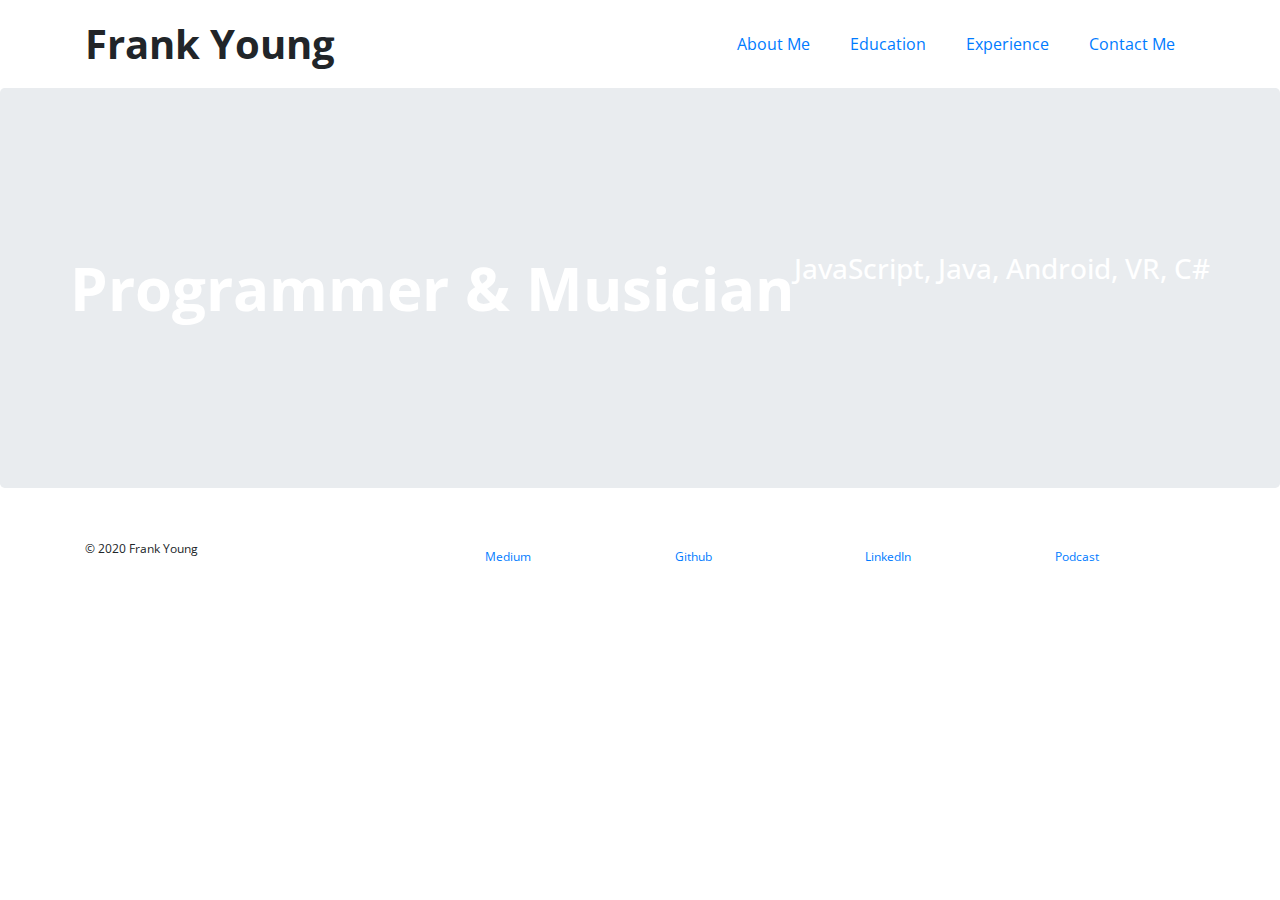
<file: public/index.html>
<!DOCTYPE html>
<html lang="en">
  <head>
    <title>My Personal Portfolio</title>
    <meta charset="utf-8" />
    <link rel="stylesheet" href="https://stackpath.bootstrapcdn.com/bootstrap/4.3.1/css/bootstrap.min.css" integrity="sha384-ggOyR0iXCbMQv3Xipma34MD+dH/1fQ784/j6cY/iJTQUOhcWr7x9JvoRxT2MZw1T" crossorigin="anonymous">
    <link href="https://fonts.googleapis.com/css2?family=Open+Sans&display=swap" rel="stylesheet">
    <link href="style.css" type="text/css" rel="stylesheet">
  </head>
  <body>
    <header class="container">
      <div class="row">
        <h1 class="col-sm-6">Frank Young</h1>
        <nav class="col-sm-6 text-right">
          <a href="about.html">About Me</a>
          <a href="education.html">Education</a>
          <a href="experience.html">Experience</a> 
          <a href="contact.html">Contact Me</a>         
        </nav>
      </div>
    </header>
    <section class="jumbotron">
      <div class="container">
        <div class="row">
          <h2>Programmer & Musician</h2>
          <h3>JavaScript, Java, Android, VR, C#</h3>
        </div>
      </div>
    </section>
    <footer class="container">
      <div class="row">
        <p class="col-sm-4">&copy; 2020 Frank Young</p>
        <div class="col-sm-2">
          <a href="https://medium.com/">Medium</a>
        </div>
        <div class="col-sm-2">
          <a href="https://github.com/">Github</a>
        </div>
        <div class="col-sm-2">
          <a href="https://www.linkedin.com/">LinkedIn</a>
        </div>
        <div class="col-sm-2">
          <a href="https://tunein.com/podcasts/">Podcast</a>
        </div>
      </div>
    </footer>
  </body>
</html>
</file>
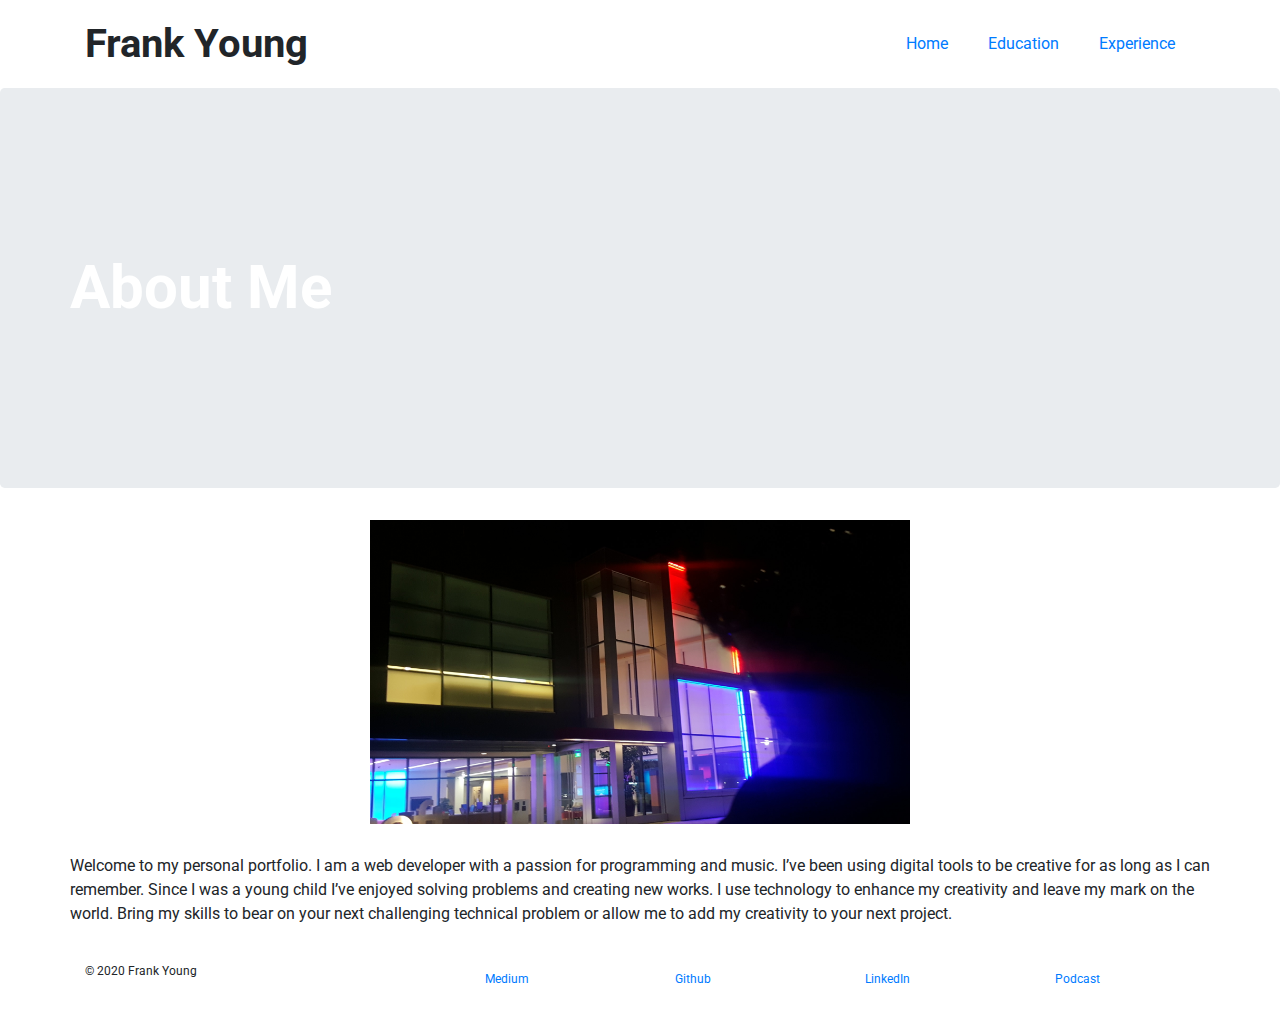
<file: about.html>
<!DOCTYPE html>
<html lang="en">
  <head>
    <title>My Personal Portfolio</title>
    <meta charset="utf-8" />
    <link rel="stylesheet" href="https://stackpath.bootstrapcdn.com/bootstrap/4.3.1/css/bootstrap.min.css" integrity="sha384-ggOyR0iXCbMQv3Xipma34MD+dH/1fQ784/j6cY/iJTQUOhcWr7x9JvoRxT2MZw1T" crossorigin="anonymous">
    <link href='https://fonts.googleapis.com/css?family=Roboto:300,400,700' rel='stylesheet' type='text/css'>
    <link href="style.css" type="text/css" rel="stylesheet">
  </head>
  <body>
    <header class="container">
      <div class="row">
        <h1 class="col-sm-6">Frank Young</h1>
        <nav class="col-sm-6 text-right">
          <a href="index.html">Home</a>
          <a href="education.html">Education</a>
          <a href="experience.html">Experience</a>          
        </nav>
      </div>
    </header>
    <section class="jumbotron">
      <div class="container">
        <div class="row">
          <h2>About Me</h2>
        </div>
      </div>
    </section>
    <section class="container">
      <div class="row justify-content-center">
        <div class="col-sm-6">
          <img src="microSil.jpg"/>
        </div>
        <p>Welcome to my personal portfolio.  I am a web developer with a passion for programming and music.  I’ve been using digital tools to be creative for as long as I can remember.  Since I was a young child I’ve enjoyed solving problems and creating new works.  I use technology to enhance my creativity and leave my mark on the world.  Bring my skills to bear on your next challenging technical problem or allow me to add my creativity to your next project.
        </p>
      </div>
    </section>
    <footer class="container">
      <div class="row">
        <p class="col-sm-4">&copy; 2020 Frank Young</p>
        <div class="col-sm-2">
          <a href="https://medium.com/">Medium</a>
        </div>
        <div class="col-sm-2">
          <a href="https://github.com/">Github</a>
        </div>
        <div class="col-sm-2">
          <a href="https://www.linkedin.com/">LinkedIn</a>
        </div>
        <div class="col-sm-2">
          <a href="https://tunein.com/podcasts/">Podcast</a>
        </div>
      </div>
    </footer>
  </body>
</html>
</file>
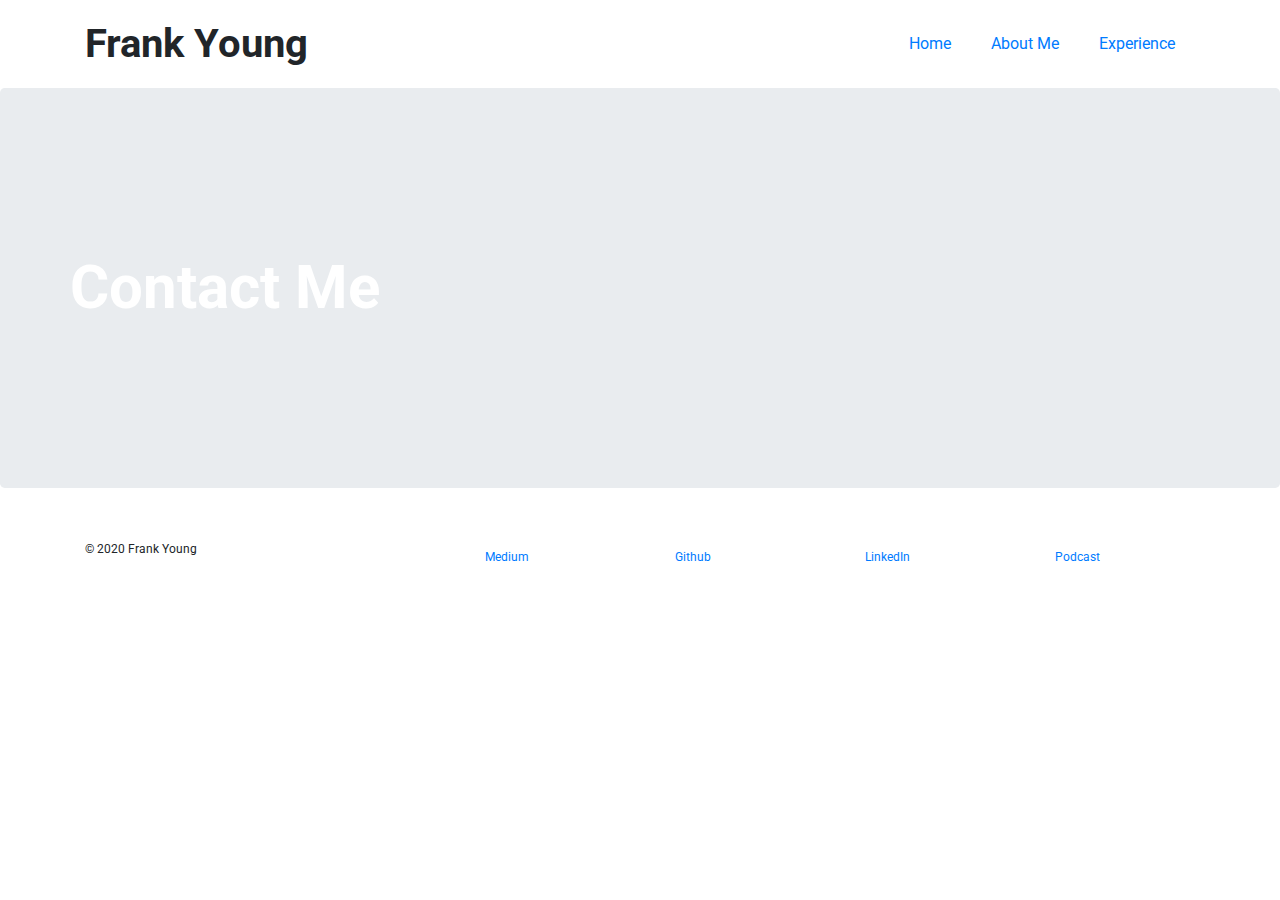
<file: contact.html>
<!DOCTYPE html>
<html lang="en">
  <head>
    <title>My Personal Portfolio</title>
    <meta charset="utf-8" />
    <link rel="stylesheet" href="https://stackpath.bootstrapcdn.com/bootstrap/4.3.1/css/bootstrap.min.css" integrity="sha384-ggOyR0iXCbMQv3Xipma34MD+dH/1fQ784/j6cY/iJTQUOhcWr7x9JvoRxT2MZw1T" crossorigin="anonymous">
    <link href='https://fonts.googleapis.com/css?family=Roboto:300,400,700' rel='stylesheet' type='text/css'>
    <link href="style.css" type="text/css" rel="stylesheet">
  </head>
  <body>
    <header class="container">
      <div class="row">
        <h1 class="col-sm-6">Frank Young</h1>
        <nav class="col-sm-6 text-right">
          <a href="index.html">Home</a>
          <a href="about.html">About Me</a>
          <a href="experience.html">Experience</a>          
        </nav>
      </div>
    </header>
    <section class="jumbotron">
      <div class="container">
        <div class="row">
          <h2>Contact Me</h2>
        </div>
      </div>
    </section>
    <section class="container">
      <div class="row justify-content-center">
        <div class="col-sm-4">        
            
        </div>
      </div>
    </section>
    <footer class="container">
      <div class="row">
        <p class="col-sm-4">&copy; 2020 Frank Young</p>
        <div class="col-sm-2">
          <a href="https://medium.com/">Medium</a>
        </div>
        <div class="col-sm-2">
          <a href="https://github.com/">Github</a>
        </div>
        <div class="col-sm-2">
          <a href="https://www.linkedin.com/">LinkedIn</a>
        </div>
        <div class="col-sm-2">
          <a href="https://tunein.com/podcasts/">Podcast</a>
        </div>
      </div>
    </footer>
  </body>
</html>
</file>
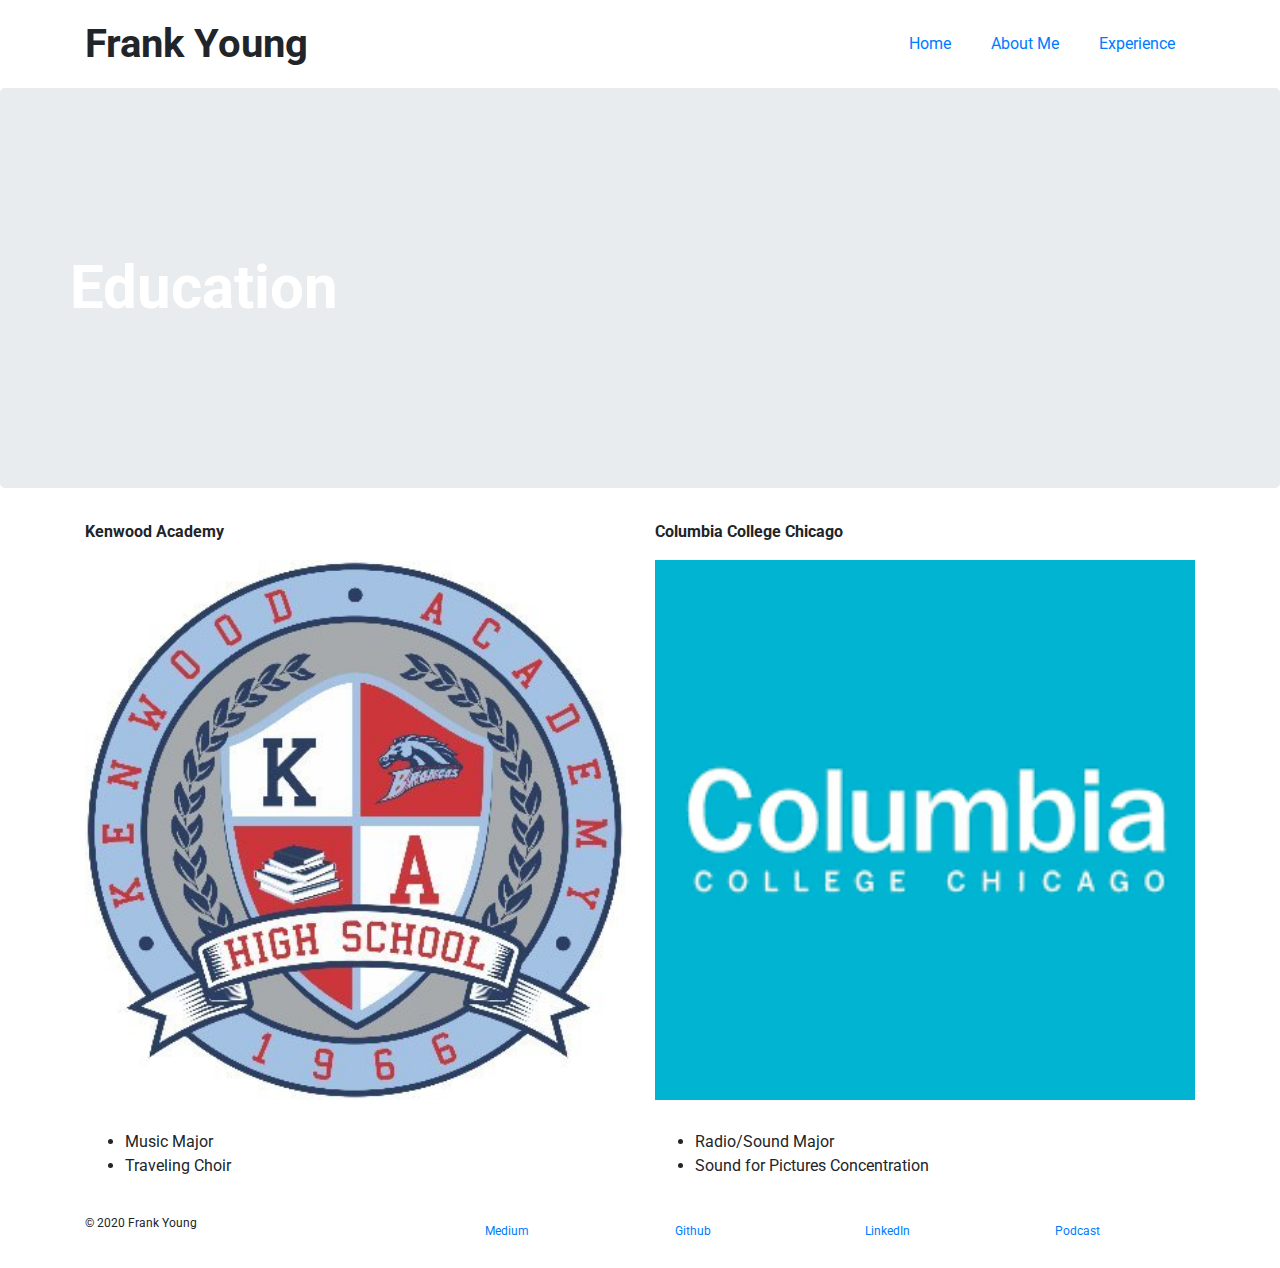
<file: education.html>
<!DOCTYPE html>
<html lang="en">
  <head>
    <title>My Personal Portfolio</title>
    <meta charset="utf-8" />
    <link rel="stylesheet" href="https://stackpath.bootstrapcdn.com/bootstrap/4.3.1/css/bootstrap.min.css" integrity="sha384-ggOyR0iXCbMQv3Xipma34MD+dH/1fQ784/j6cY/iJTQUOhcWr7x9JvoRxT2MZw1T" crossorigin="anonymous">
    <link href='https://fonts.googleapis.com/css?family=Roboto:300,400,700' rel='stylesheet' type='text/css'>
    <link href="style.css" type="text/css" rel="stylesheet">
  </head>
  <body>
    <header class="container">
      <div class="row">
        <h1 class="col-sm-6">Frank Young</h1>
        <nav class="col-sm-6 text-right">
          <a href="index.html">Home</a>
          <a href="about.html">About Me</a>
          <a href="experience.html">Experience</a>          
        </nav>
      </div>
    </header>
    <section class="jumbotron">
      <div class="container">
        <div class="row">
          <h2>Education</h2>
        </div>
      </div>
    </section>
    <section class="container">
      <div class="row">
        <div class="col-sm-6">
          <p class="font-weight-bold">Kenwood Academy</p>
          <img src="KenwoodLogo.jpg"/>
          <ul>
              <li>Music Major</li>
              <li>Traveling Choir</li>
            </ul>
        </div>
        <div class="col-sm-6">
          <p class="font-weight-bold">Columbia College Chicago</p>
          <img src="ColumbiaLogo.png"/>
          <ul>
            <li>Radio/Sound Major</li>
            <li>Sound for Pictures Concentration</li>

          </ul>
        </div>
      </div>
    </section>
    <footer class="container">
      <div class="row">
        <p class="col-sm-4">&copy; 2020 Frank Young</p>
        <div class="col-sm-2">
          <a href="https://medium.com/">Medium</a>
        </div>
        <div class="col-sm-2">
          <a href="https://github.com/">Github</a>
        </div>
        <div class="col-sm-2">
          <a href="https://www.linkedin.com/">LinkedIn</a>
        </div>
        <div class="col-sm-2">
          <a href="https://tunein.com/podcasts/">Podcast</a>
        </div>
      </div>
    </footer>
  </body>
</html>
</file>
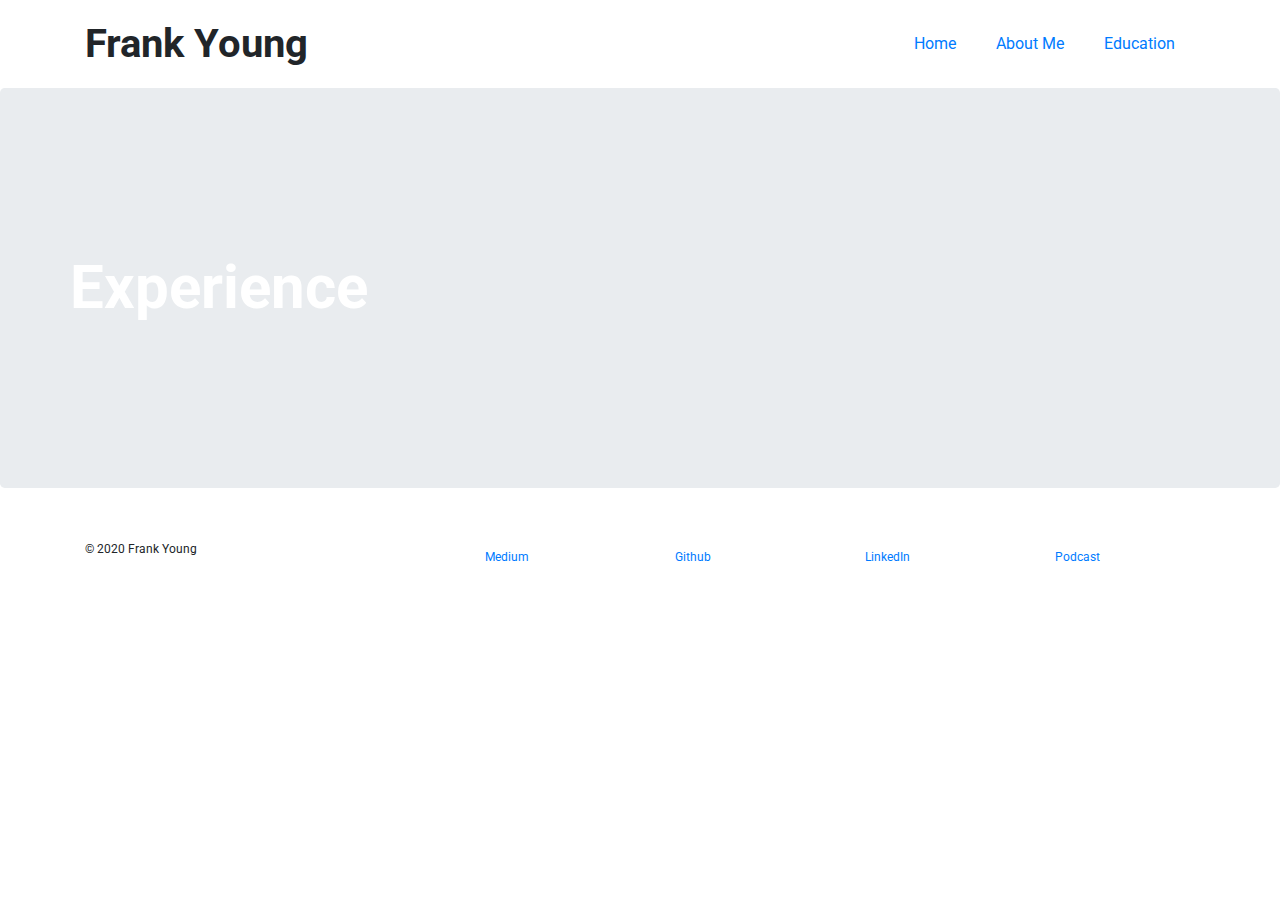
<file: experience.html>
<!DOCTYPE html>
<html lang="en">
  <head>
    <title>My Personal Portfolio</title>
    <meta charset="utf-8" />
    <link rel="stylesheet" href="https://stackpath.bootstrapcdn.com/bootstrap/4.3.1/css/bootstrap.min.css" integrity="sha384-ggOyR0iXCbMQv3Xipma34MD+dH/1fQ784/j6cY/iJTQUOhcWr7x9JvoRxT2MZw1T" crossorigin="anonymous">
    <link href='https://fonts.googleapis.com/css?family=Roboto:300,400,700' rel='stylesheet' type='text/css'>
    <link href="style.css" type="text/css" rel="stylesheet">
  </head>
  <body>
    <header class="container">
      <div class="row">
        <h1 class="col-sm-6">Frank Young</h1>
        <nav class="col-sm-6 text-right">
          <a href="index.html">Home</a>
          <a href="about.html">About Me</a>
          <a href="education.html">Education</a>          
        </nav>
      </div>
    </header>
    <section class="jumbotron">
      <div class="container">
        <div class="row">
          <h2>Experience</h2>
        </div>
      </div>
    </section>
    <footer class="container">
      <div class="row">
        <p class="col-sm-4">&copy; 2020 Frank Young</p>
        <div class="col-sm-2">
          <a href="https://medium.com/">Medium</a>
        </div>
        <div class="col-sm-2">
          <a href="https://github.com/">Github</a>
        </div>
        <div class="col-sm-2">
          <a href="https://www.linkedin.com/">LinkedIn</a>
        </div>
        <div class="col-sm-2">
          <a href="https://tunein.com/podcasts/">Podcast</a>
        </div>
      </div>
    </footer>

  </body>
</html>
</file>
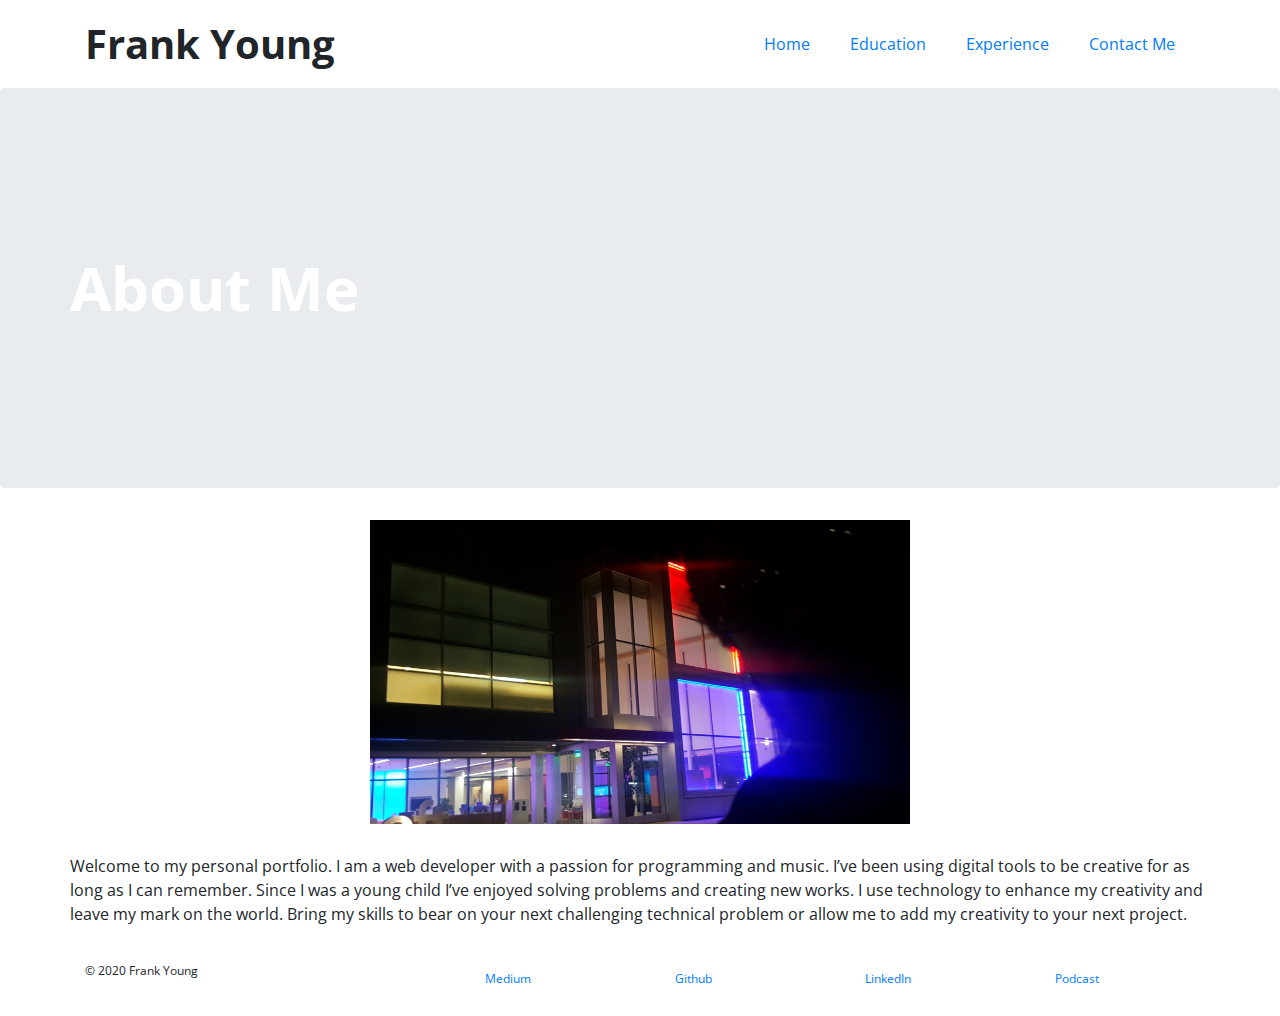
<file: public/about.html>
<!DOCTYPE html>
<html lang="en">
  <head>
    <title>My Personal Portfolio</title>
    <meta charset="utf-8" />
    <link rel="stylesheet" href="https://stackpath.bootstrapcdn.com/bootstrap/4.3.1/css/bootstrap.min.css" integrity="sha384-ggOyR0iXCbMQv3Xipma34MD+dH/1fQ784/j6cY/iJTQUOhcWr7x9JvoRxT2MZw1T" crossorigin="anonymous">
    <link href="https://fonts.googleapis.com/css2?family=Open+Sans&display=swap" rel="stylesheet">
    <link href="style.css" type="text/css" rel="stylesheet">
  </head>
  <body>
    <header class="container">
      <div class="row">
        <h1 class="col-sm-6">Frank Young</h1>
        <nav class="col-sm-6 text-right">
          <a href="index.html">Home</a>
          <a href="education.html">Education</a>
          <a href="experience.html">Experience</a>
          <a href="contact.html">Contact Me</a>          
        </nav>
      </div>
    </header>
    <section class="jumbotron">
      <div class="container">
        <div class="row">
          <h2>About Me</h2>
        </div>
      </div>
    </section>
    <section class="container">
      <div class="row justify-content-center">
        <div class="col-sm-6">
          <img src="microSil.jpg"/>
        </div>
        <p>Welcome to my personal portfolio.  I am a web developer with a passion for programming and music.  I’ve been using digital tools to be creative for as long as I can remember.  Since I was a young child I’ve enjoyed solving problems and creating new works.  I use technology to enhance my creativity and leave my mark on the world.  Bring my skills to bear on your next challenging technical problem or allow me to add my creativity to your next project.
        </p>
      </div>
    </section>
    <footer class="container">
      <div class="row">
        <p class="col-sm-4">&copy; 2020 Frank Young</p>
        <div class="col-sm-2">
          <a href="https://medium.com/">Medium</a>
        </div>
        <div class="col-sm-2">
          <a href="https://github.com/">Github</a>
        </div>
        <div class="col-sm-2">
          <a href="https://www.linkedin.com/">LinkedIn</a>
        </div>
        <div class="col-sm-2">
          <a href="https://tunein.com/podcasts/">Podcast</a>
        </div>
      </div>
    </footer>
  </body>
</html>
</file>
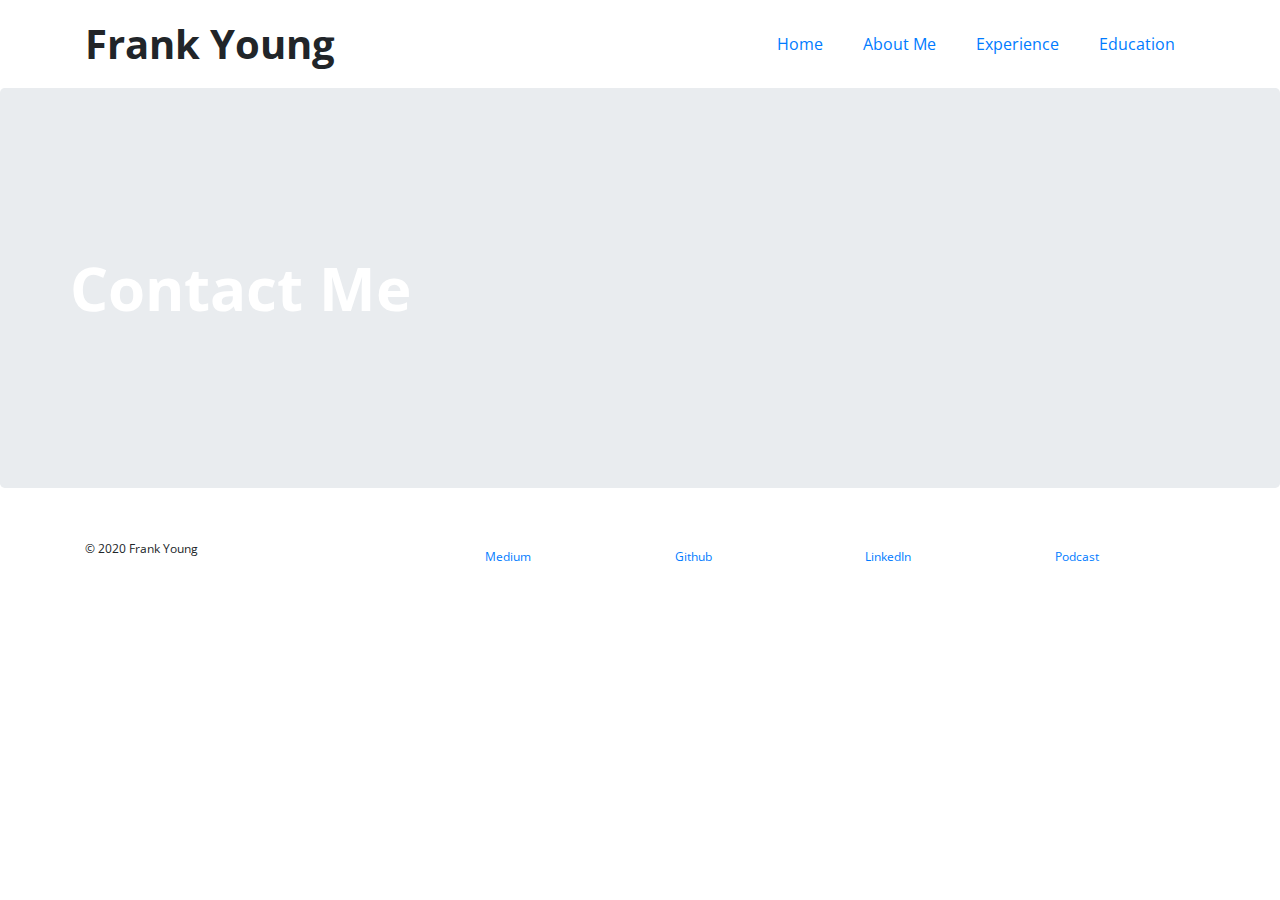
<file: public/contact.html>
<!DOCTYPE html>
<html lang="en">
  <head>
    <title>My Personal Portfolio</title>
    <meta charset="utf-8" />
    <link rel="stylesheet" href="https://stackpath.bootstrapcdn.com/bootstrap/4.3.1/css/bootstrap.min.css" integrity="sha384-ggOyR0iXCbMQv3Xipma34MD+dH/1fQ784/j6cY/iJTQUOhcWr7x9JvoRxT2MZw1T" crossorigin="anonymous">
    <link href="https://fonts.googleapis.com/css2?family=Open+Sans&display=swap" rel="stylesheet">
    <link href="style.css" type="text/css" rel="stylesheet">
  </head>
  <body>
    <header class="container">
      <div class="row">
        <h1 class="col-sm-6">Frank Young</h1>
        <nav class="col-sm-6 text-right">
          <a href="index.html">Home</a>
          <a href="about.html">About Me</a>
          <a href="experience.html">Experience</a> 
          <a href="education.html">Education</a>         
        </nav>
      </div>
    </header>
    <section class="jumbotron">
      <div class="container">
        <div class="row">
          <h2>Contact Me</h2>
        </div>
      </div>
    </section>
    <section class="container">
      <div class="row justify-content-center">
        <div class="col-sm-4">        
            
        </div>
      </div>
    </section>
    <footer class="container">
      <div class="row">
        <p class="col-sm-4">&copy; 2020 Frank Young</p>
        <div class="col-sm-2">
          <a href="https://medium.com/">Medium</a>
        </div>
        <div class="col-sm-2">
          <a href="https://github.com/">Github</a>
        </div>
        <div class="col-sm-2">
          <a href="https://www.linkedin.com/">LinkedIn</a>
        </div>
        <div class="col-sm-2">
          <a href="https://tunein.com/podcasts/">Podcast</a>
        </div>
      </div>
    </footer>
  </body>
</html>
</file>
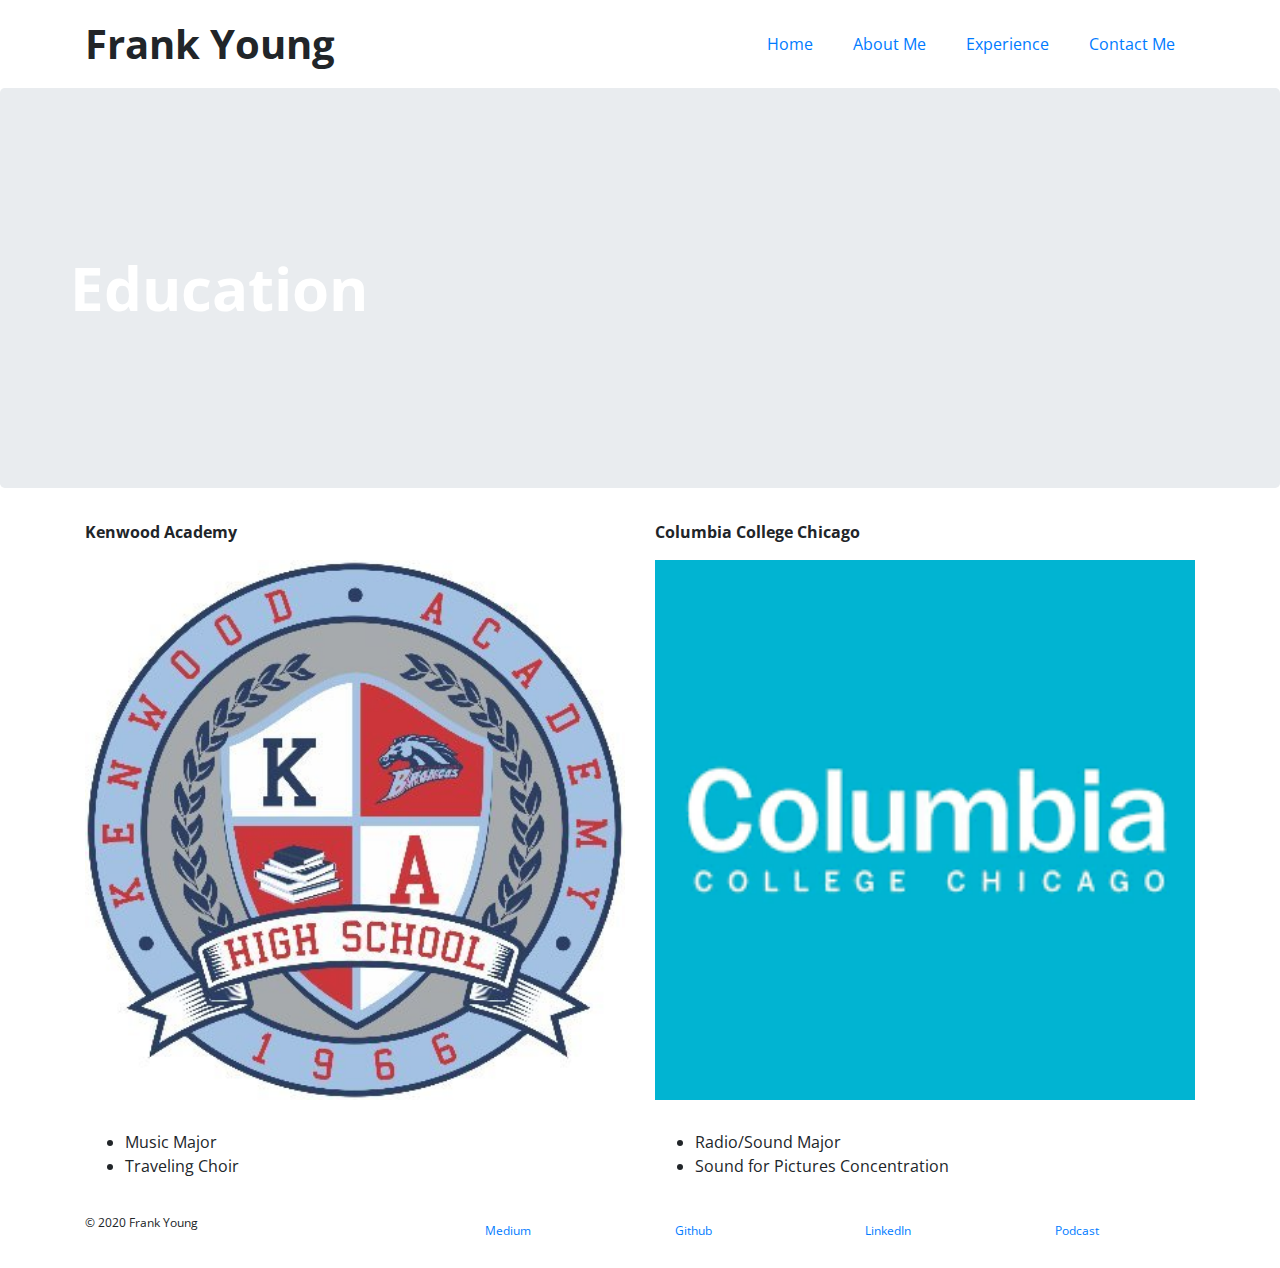
<file: public/education.html>
<!DOCTYPE html>
<html lang="en">
  <head>
    <title>My Personal Portfolio</title>
    <meta charset="utf-8" />
    <link rel="stylesheet" href="https://stackpath.bootstrapcdn.com/bootstrap/4.3.1/css/bootstrap.min.css" integrity="sha384-ggOyR0iXCbMQv3Xipma34MD+dH/1fQ784/j6cY/iJTQUOhcWr7x9JvoRxT2MZw1T" crossorigin="anonymous">
    <link href="https://fonts.googleapis.com/css2?family=Open+Sans&display=swap" rel="stylesheet">
    <link href="style.css" type="text/css" rel="stylesheet">
  </head>
  <body>
    <header class="container">
      <div class="row">
        <h1 class="col-sm-6">Frank Young</h1>
        <nav class="col-sm-6 text-right">
          <a href="index.html">Home</a>
          <a href="about.html">About Me</a>
          <a href="experience.html">Experience</a> 
          <a href="contact.html">Contact Me</a>         
        </nav>
      </div>
    </header>
    <section class="jumbotron">
      <div class="container">
        <div class="row">
          <h2>Education</h2>
        </div>
      </div>
    </section>
    <section class="container">
      <div class="row">
        <div class="col-sm-6">
          <p class="font-weight-bold">Kenwood Academy</p>
          <img src="KenwoodLogo.jpg"/>
          <ul>
              <li>Music Major</li>
              <li>Traveling Choir</li>
            </ul>
        </div>
        <div class="col-sm-6">
          <p class="font-weight-bold">Columbia College Chicago</p>
          <img src="ColumbiaLogo.png"/>
          <ul>
            <li>Radio/Sound Major</li>
            <li>Sound for Pictures Concentration</li>

          </ul>
        </div>
      </div>
    </section>
    <footer class="container">
      <div class="row">
        <p class="col-sm-4">&copy; 2020 Frank Young</p>
        <div class="col-sm-2">
          <a href="https://medium.com/">Medium</a>
        </div>
        <div class="col-sm-2">
          <a href="https://github.com/">Github</a>
        </div>
        <div class="col-sm-2">
          <a href="https://www.linkedin.com/">LinkedIn</a>
        </div>
        <div class="col-sm-2">
          <a href="https://tunein.com/podcasts/">Podcast</a>
        </div>
      </div>
    </footer>
  </body>
</html>
</file>
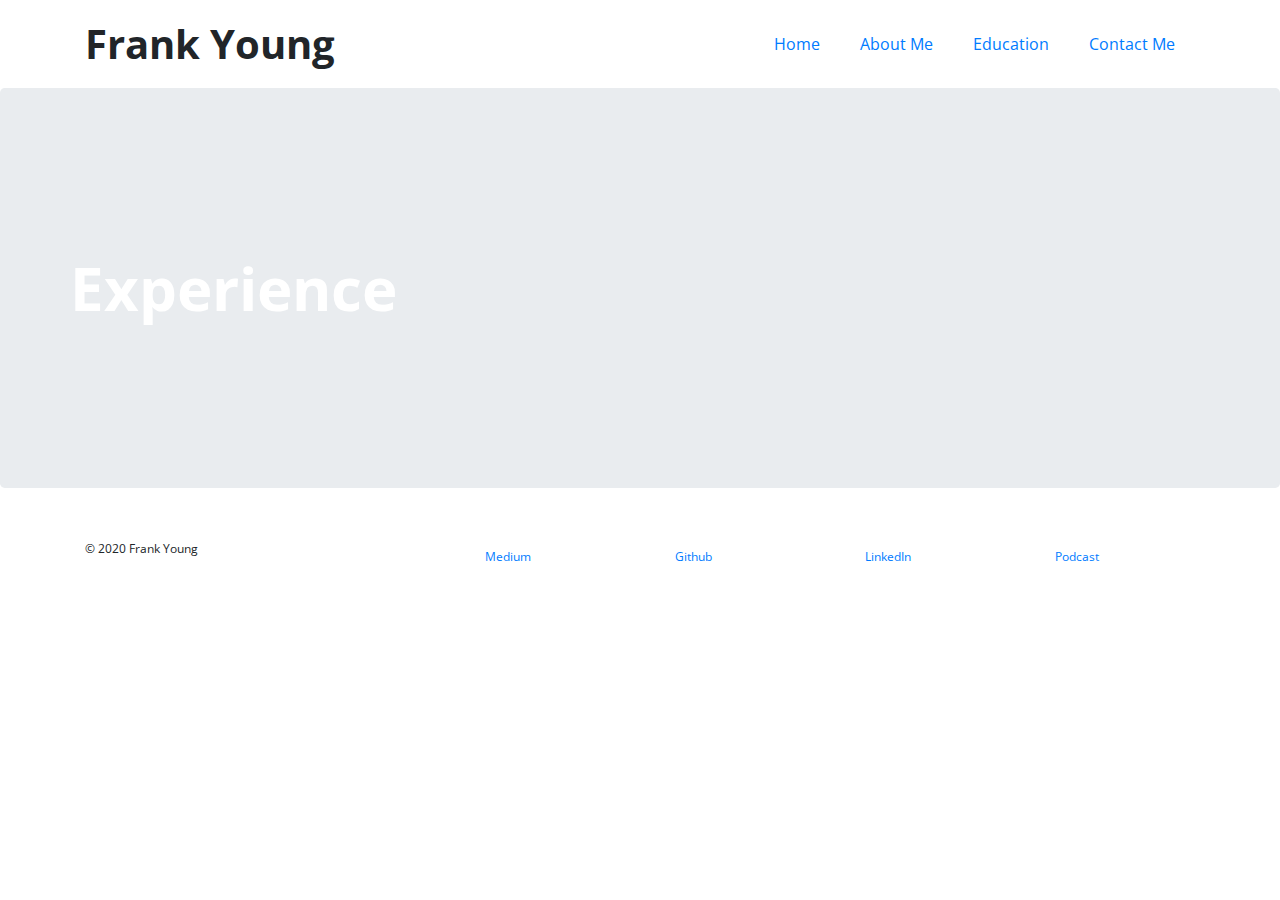
<file: public/experience.html>
<!DOCTYPE html>
<html lang="en">
  <head>
    <title>My Personal Portfolio</title>
    <meta charset="utf-8" />
    <link rel="stylesheet" href="https://stackpath.bootstrapcdn.com/bootstrap/4.3.1/css/bootstrap.min.css" integrity="sha384-ggOyR0iXCbMQv3Xipma34MD+dH/1fQ784/j6cY/iJTQUOhcWr7x9JvoRxT2MZw1T" crossorigin="anonymous">
    <link href="https://fonts.googleapis.com/css2?family=Open+Sans&display=swap" rel="stylesheet">
    <link href="style.css" type="text/css" rel="stylesheet">
  </head>
  <body>
    <header class="container">
      <div class="row">
        <h1 class="col-sm-6">Frank Young</h1>
        <nav class="col-sm-6 text-right">
          <a href="index.html">Home</a>
          <a href="about.html">About Me</a>
          <a href="education.html">Education</a>
          <a href="contact.html">Contact Me</a>         
        </nav>
      </div>
    </header>
    <section class="jumbotron">
      <div class="container">
        <div class="row">
          <h2>Experience</h2>
        </div>
      </div>
    </section>
    <footer class="container">
      <div class="row">
        <p class="col-sm-4">&copy; 2020 Frank Young</p>
        <div class="col-sm-2">
          <a href="https://medium.com/">Medium</a>
        </div>
        <div class="col-sm-2">
          <a href="https://github.com/">Github</a>
        </div>
        <div class="col-sm-2">
          <a href="https://www.linkedin.com/">LinkedIn</a>
        </div>
        <div class="col-sm-2">
          <a href="https://tunein.com/podcasts/">Podcast</a>
        </div>
      </div>
    </footer>

  </body>
</html>
</file>
<file: public/style.css>
body {
  font-family: 'Open Sans', sans-serif;
  /* background-image: url('https://s3.amazonaws.com/codecademy-content/courses/learn-css-selectors-visual-rules/hypnotize_bg.png'); */
}

header {
  padding: 20px 0;
}

header .row,
footer .row {
  display: flex;
  align-items: center;
}

h1 {
  font-weight: 700;
  margin: 0;
}

nav {
  display: flex;
  justify-content: flex-end;
}

a {
  padding: 0 20px;
  margin: 0;
}

.jumbotron {
  display: flex;
  align-items: center;
  background-image: url('https://s3.amazonaws.com/codecademy-content/projects/personal_portfolio/background.jpeg');
  background-size: cover;
  color: #ffffff;
  height: 400px;
}

.jumbotron h2 {
  font-size: 60px;
  font-weight: 700;
  margin: 0;
  color: #fff;
}

.jumbotron h3 {
  margin: 0 0 20px;
  color: #fff;
}

section .row img {
  margin: 0 0 30px;
  width: 100%;
}

.col-md-6 {
  margin: 0 0 30px;
}

.btn.btn-primary {
  border-radius: 2px;
  border: 0px;
  color: #fbd1d5;
  background-color: #ffffff;
}

.btn.btn-primary:hover {
  color: #ffffff;
  background-color: #fbd1d5;
}

.btn-secondary {
  background-color: #2a70e0;
  color: #ffffff;
  margin: 0 0 30px;
}

.portrait {
  width:  350px;
  height: 300px;
}

figure img {
  width: 100%;
  height: auto;
}

figure {
  margin-bottom: 30px;
}

footer {
  font-size: 12px;
  padding: 20px 0;
}

footer .col-sm-8 {
  display: flex;
  justify-content: flex-end;
}

footer ul {
  list-style: none;
}
</file>
<file: style.css>
body {
  font-family: Roboto, sans-serif;
  background-image: url('https://s3.amazonaws.com/codecademy-content/courses/learn-css-selectors-visual-rules/hypnotize_bg.png');
}

header {
  padding: 20px 0;
}

header .row,
footer .row {
  display: flex;
  align-items: center;
}

h1 {
  font-weight: 700;
  margin: 0;
}

nav {
  display: flex;
  justify-content: flex-end;
}

a {
  padding: 0 20px;
  margin: 0;
}

.jumbotron {
  display: flex;
  align-items: center;
  background-image: url('https://s3.amazonaws.com/codecademy-content/projects/personal_portfolio/background.jpeg');
  background-size: cover;
  color: #ffffff;
  height: 400px;
}

.jumbotron h2 {
  font-size: 60px;
  font-weight: 700;
  margin: 0;
  color: #fff;
}

.jumbotron h3 {
  margin: 0 0 20px;
  color: #fff;
}

section .row img {
  margin: 0 0 30px;
  width: 100%;
}

.col-md-6 {
  margin: 0 0 30px;
}

.btn.btn-primary {
  border-radius: 2px;
  border: 0px;
  color: #fbd1d5;
  background-color: #ffffff;
}

.btn.btn-primary:hover {
  color: #ffffff;
  background-color: #fbd1d5;
}

.btn-secondary {
  background-color: #2a70e0;
  color: #ffffff;
  margin: 0 0 30px;
}

.portrait {
  width:  350px;
  height: 300px;
}

figure img {
  width: 100%;
  height: auto;
}

figure {
  margin-bottom: 30px;
}

footer {
  font-size: 12px;
  padding: 20px 0;
}

footer .col-sm-8 {
  display: flex;
  justify-content: flex-end;
}

footer ul {
  list-style: none;
}
</file>
